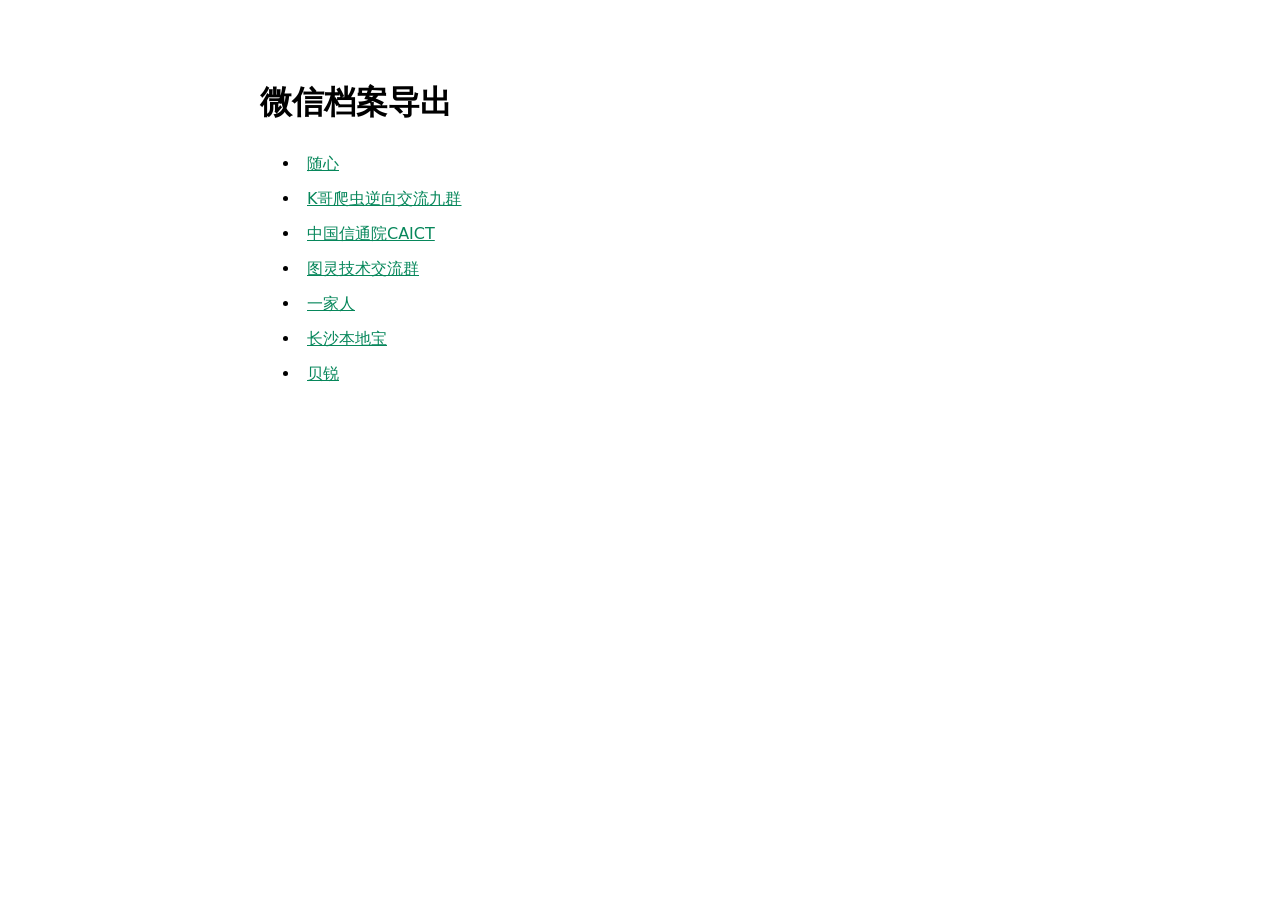
<file: mvp-output/archive/exports/real-validation-batch/index.html>
<!doctype html><html lang='zh-CN'><meta charset='utf-8'><meta name='viewport' content='width=device-width,initial-scale=1'><title>微信档案导出</title><style>body{font-family:system-ui;max-width:760px;margin:40px auto;padding:20px}li{padding:7px}a{color:#07875b}</style><h1>微信档案导出</h1><ul><li><a href='001_%E9%9A%8F%E5%BF%83/%E9%9A%8F%E5%BF%83.html'>随心</a></li><li><a href='002_K%E5%93%A5%E7%88%AC%E8%99%AB%E9%80%86%E5%90%91%E4%BA%A4%E6%B5%81%E4%B9%9D%E7%BE%A4/K%E5%93%A5%E7%88%AC%E8%99%AB%E9%80%86%E5%90%91%E4%BA%A4%E6%B5%81%E4%B9%9D%E7%BE%A4.html'>K哥爬虫逆向交流九群</a></li><li><a href='003_%E4%B8%AD%E5%9B%BD%E4%BF%A1%E9%80%9A%E9%99%A2CAICT/%E4%B8%AD%E5%9B%BD%E4%BF%A1%E9%80%9A%E9%99%A2CAICT.html'>中国信通院CAICT</a></li><li><a href='004_%E5%9B%BE%E7%81%B5%E6%8A%80%E6%9C%AF%E4%BA%A4%E6%B5%81%E7%BE%A4/%E5%9B%BE%E7%81%B5%E6%8A%80%E6%9C%AF%E4%BA%A4%E6%B5%81%E7%BE%A4.html'>图灵技术交流群</a></li><li><a href='005_%E4%B8%80%E5%AE%B6%E4%BA%BA/%E4%B8%80%E5%AE%B6%E4%BA%BA.html'>一家人</a></li><li><a href='006_%E9%95%BF%E6%B2%99%E6%9C%AC%E5%9C%B0%E5%AE%9D/%E9%95%BF%E6%B2%99%E6%9C%AC%E5%9C%B0%E5%AE%9D.html'>长沙本地宝</a></li><li><a href='007_%E8%B4%9D%E9%94%90/%E8%B4%9D%E9%94%90.html'>贝锐</a></li></ul></html>
</file>
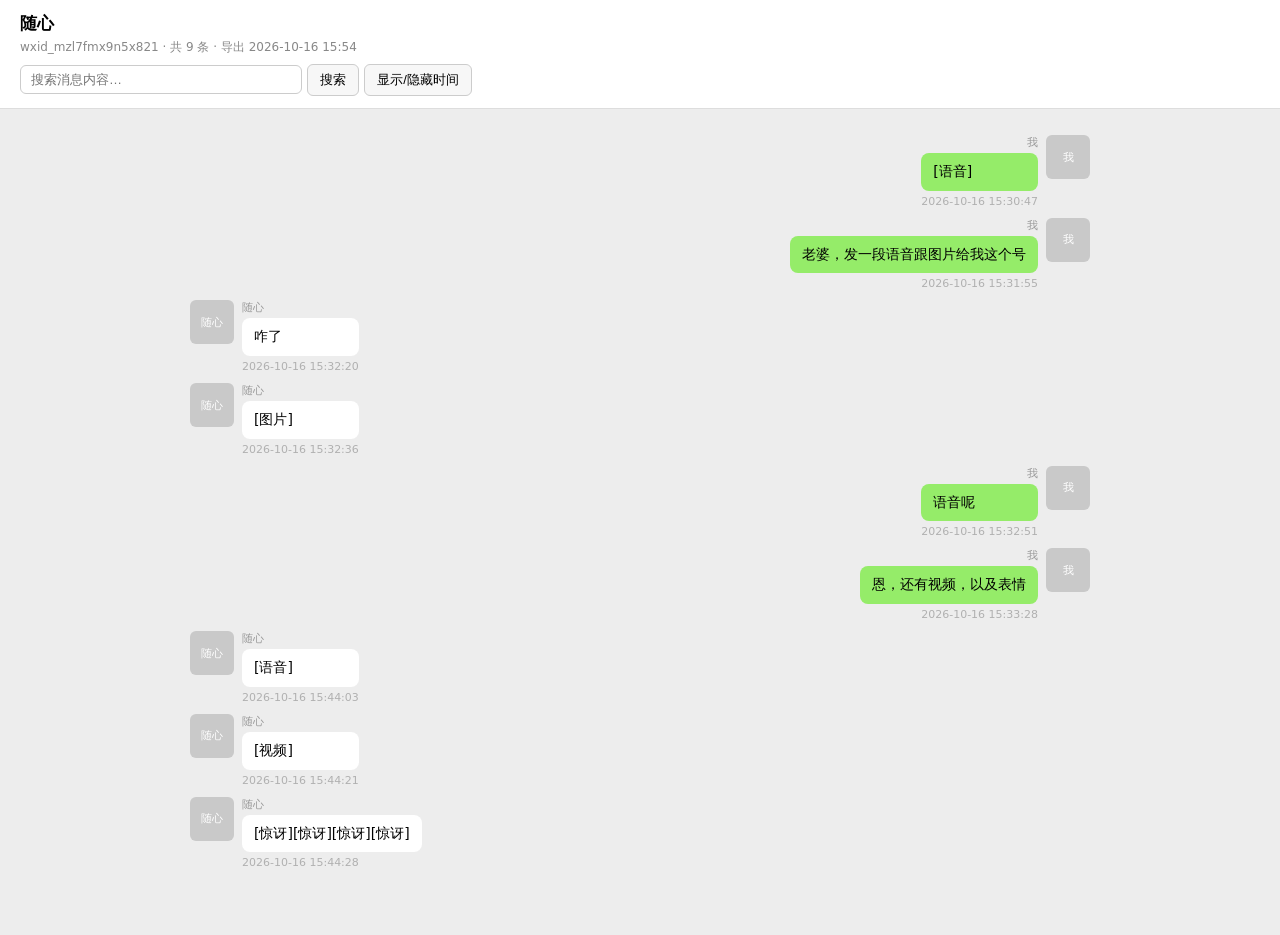
<file: mvp-output/wxid_s2eixh6namgj22/export/随心_wxid_mzl7fmx9n5x821.html>
<!DOCTYPE html><html lang='zh-CN'><head><meta charset='utf-8'>
<meta name='viewport' content='width=device-width,initial-scale=1'>
<title>随心 - 聊天记录</title>
<style>
body{font-family:"Microsoft YaHei","PingFang SC",system-ui,sans-serif;background:#ededed;
     margin:0;padding:0 0 40px;}
header{position:sticky;top:0;background:#fff;border-bottom:1px solid #ddd;padding:12px 20px;
       z-index:10;}
header h1{font-size:17px;margin:0 0 4px;}
header .meta{font-size:12px;color:#888;}
.tools{margin-top:8px;}
.tools input{padding:6px 10px;border:1px solid #ccc;border-radius:6px;width:260px;font-size:13px;}
.tools button{padding:6px 12px;border:1px solid #ccc;background:#f7f7f7;border-radius:6px;
              cursor:pointer;font-size:13px;}
.tools button:hover{background:#eee;}
main{padding:16px 20px;max-width:900px;margin:0 auto;}
.msg{display:flex;margin:10px 0;gap:8px;}
.msg .who{flex:0 0 44px;height:44px;border-radius:6px;background:#c9c9c9;color:#fff;
          font-size:11px;display:flex;align-items:center;justify-content:center;overflow:hidden;}
.msg .who img{width:100%;height:100%;object-fit:cover;}
.bub{background:#fff;border-radius:8px;padding:8px 12px;max-width:640px;font-size:14px;
     line-height:1.55;white-space:pre-wrap;word-break:break-word;}
.msg .name{font-size:11px;color:#999;margin-bottom:3px;}
.msg .time{font-size:11px;color:#b0b0b0;margin-top:4px;}
.msg.me{flex-direction:row-reverse;}
.msg.me .bub{background:#95ec69;}
.msg.me .name,.msg.me .time{text-align:right;}
.sys{text-align:center;color:#999;font-size:12px;margin:12px 0;}
.attimg{max-width:260px;max-height:260px;border-radius:6px;display:block;margin-top:4px;}
.att{font-size:12px;color:#666;margin-top:4px;}
.att a{color:#1a73e8;}
.hidden{display:none;}
</style></head><body>
<header><h1>随心</h1>
<div class='meta'>wxid_mzl7fmx9n5x821 · 共 9 条 · 导出 2026-10-16 15:54</div>
<div class='tools'><input id='q' placeholder='搜索消息内容…' oninput='flt()'> <button onclick='flt()'>搜索</button> <button onclick='toggleTime()'>显示/隐藏时间</button> <span class='meta' id='cnt'></span></div></header><main>
<div class='msg me' data-t='[语音]'><div class="who">我</div><div><div class='name'>我</div><div class='bub'>[语音]</div><div class='time'>2026-10-16 15:30:47</div></div></div>
<div class='msg me' data-t='老婆，发一段语音跟图片给我这个号'><div class="who">我</div><div><div class='name'>我</div><div class='bub'>老婆，发一段语音跟图片给我这个号</div><div class='time'>2026-10-16 15:31:55</div></div></div>
<div class='msg' data-t='咋了'><div class="who">随心</div><div><div class='name'>随心</div><div class='bub'>咋了</div><div class='time'>2026-10-16 15:32:20</div></div></div>
<div class='msg' data-t='[图片]'><div class="who">随心</div><div><div class='name'>随心</div><div class='bub'>[图片]</div><div class='time'>2026-10-16 15:32:36</div></div></div>
<div class='msg me' data-t='语音呢'><div class="who">我</div><div><div class='name'>我</div><div class='bub'>语音呢</div><div class='time'>2026-10-16 15:32:51</div></div></div>
<div class='msg me' data-t='恩，还有视频，以及表情'><div class="who">我</div><div><div class='name'>我</div><div class='bub'>恩，还有视频，以及表情</div><div class='time'>2026-10-16 15:33:28</div></div></div>
<div class='msg' data-t='[语音]'><div class="who">随心</div><div><div class='name'>随心</div><div class='bub'>[语音]</div><div class='time'>2026-10-16 15:44:03</div></div></div>
<div class='msg' data-t='[视频]'><div class="who">随心</div><div><div class='name'>随心</div><div class='bub'>[视频]</div><div class='time'>2026-10-16 15:44:21</div></div></div>
<div class='msg' data-t='[惊讶][惊讶][惊讶][惊讶]'><div class="who">随心</div><div><div class='name'>随心</div><div class='bub'>[惊讶][惊讶][惊讶][惊讶]</div><div class='time'>2026-10-16 15:44:28</div></div></div>
</main><script>
function flt(){var q=document.getElementById('q').value.trim().toLowerCase();
 var n=0;document.querySelectorAll('main .msg').forEach(function(e){
  var hit=!q||e.dataset.t.toLowerCase().indexOf(q)>=0;
  e.classList.toggle('hidden',!hit);if(hit)n++;});
 document.getElementById('cnt').textContent='显示 '+n+' 条';}
function toggleTime(){document.querySelectorAll('.time').forEach(function(e){
  e.classList.toggle('hidden');});}
</script></body></html>
</file>
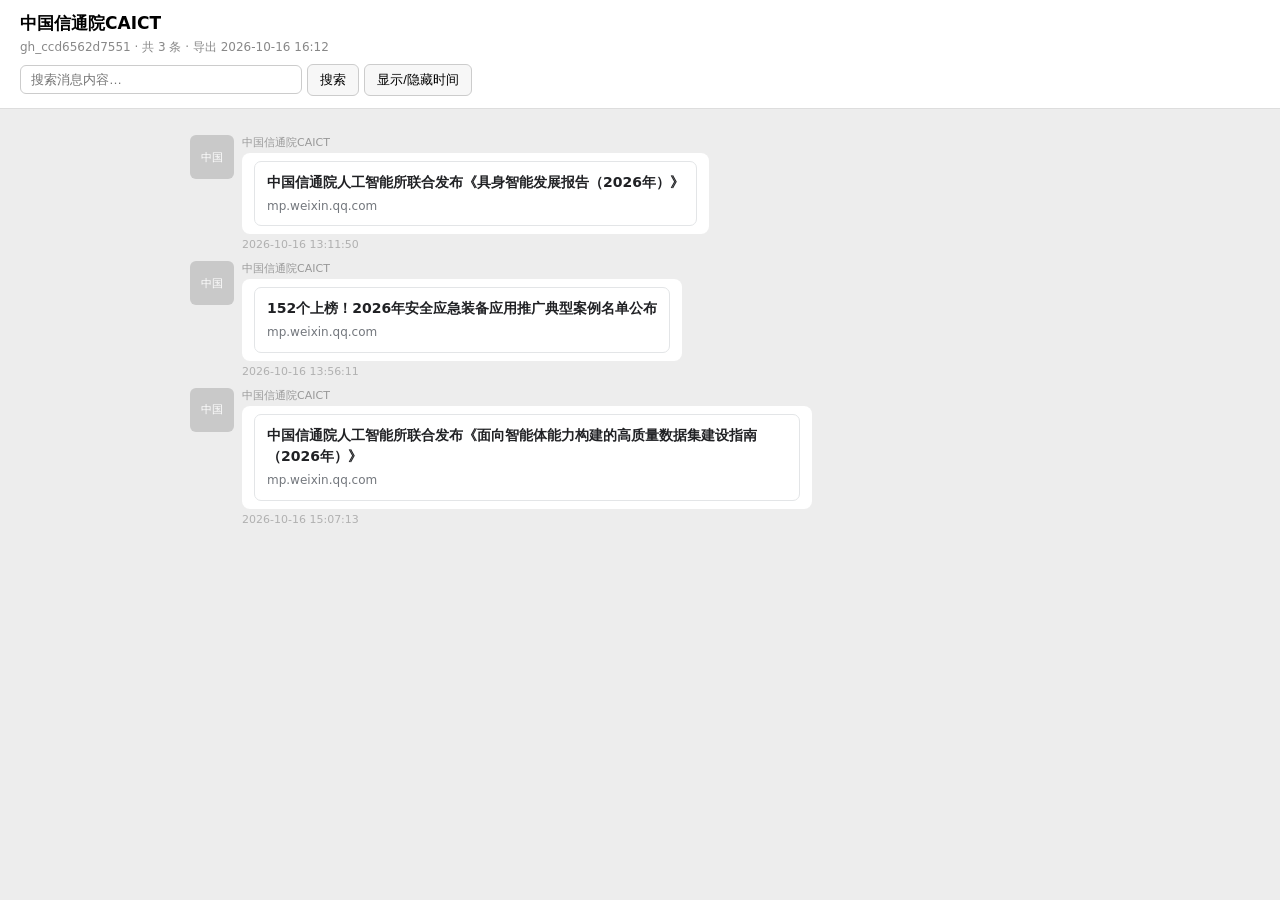
<file: mvp-output/wxid_s2eixh6namgj22/mvp-rich/中国信通院CAICT_gh_ccd6562d7551.html>
<!DOCTYPE html><html lang='zh-CN'><head><meta charset='utf-8'>
<meta name='viewport' content='width=device-width,initial-scale=1'>
<title>中国信通院CAICT - 聊天记录</title>
<style>
body{font-family:"Microsoft YaHei","PingFang SC",system-ui,sans-serif;background:#ededed;
     margin:0;padding:0 0 40px;}
header{position:sticky;top:0;background:#fff;border-bottom:1px solid #ddd;padding:12px 20px;
       z-index:10;}
header h1{font-size:17px;margin:0 0 4px;}
header .meta{font-size:12px;color:#888;}
.tools{margin-top:8px;}
.tools input{padding:6px 10px;border:1px solid #ccc;border-radius:6px;width:260px;font-size:13px;}
.tools button{padding:6px 12px;border:1px solid #ccc;background:#f7f7f7;border-radius:6px;
              cursor:pointer;font-size:13px;}
.tools button:hover{background:#eee;}
main{padding:16px 20px;max-width:900px;margin:0 auto;}
.msg{display:flex;margin:10px 0;gap:8px;}
.msg .who{flex:0 0 44px;height:44px;border-radius:6px;background:#c9c9c9;color:#fff;
          font-size:11px;display:flex;align-items:center;justify-content:center;overflow:hidden;}
.msg .who img{width:100%;height:100%;object-fit:cover;}
.bub{background:#fff;border-radius:8px;padding:8px 12px;max-width:640px;font-size:14px;
     line-height:1.55;white-space:pre-wrap;word-break:break-word;}
.msg .name{font-size:11px;color:#999;margin-bottom:3px;}
.msg .time{font-size:11px;color:#b0b0b0;margin-top:4px;}
.msg.me{flex-direction:row-reverse;}
.msg.me .bub{background:#95ec69;}
.msg.me .name,.msg.me .time{text-align:right;}
.sys{text-align:center;color:#999;font-size:12px;margin:12px 0;}
.attimg{max-width:260px;max-height:260px;border-radius:6px;display:block;margin-top:4px;}
.att{font-size:12px;color:#666;margin-top:4px;}
.att a{color:#1a73e8;}
.media-audio{display:block;width:min(360px,72vw);margin:4px 0;}
.media-video{display:block;width:min(520px,76vw);max-height:68vh;border-radius:8px;background:#111;}
.emoji{width:28px;height:28px;object-fit:contain;vertical-align:middle;margin:0 1px;}
.linkcard{display:block;min-width:260px;max-width:520px;padding:10px 12px;border-radius:7px;
          background:rgba(255,255,255,.72);color:#202124;text-decoration:none;border:1px solid #e3e5e7;}
.linkcard:hover{border-color:#9aa0a6;box-shadow:0 2px 8px rgba(0,0,0,.08);}
.linktitle{font-weight:600;margin-bottom:3px;}.linkdesc,.linkhost{font-size:12px;color:#73777d;}
.quote{margin:7px 0 0;padding:7px 9px;border-left:3px solid #aeb4ba;background:rgba(0,0,0,.05);
       color:#61666d;font-size:12px;white-space:pre-wrap;}
.quote b{display:block;color:#45494e;margin-bottom:2px;}
.hidden{display:none;}
</style></head><body>
<header><h1>中国信通院CAICT</h1>
<div class='meta'>gh_ccd6562d7551 · 共 3 条 · 导出 2026-10-16 16:12</div>
<div class='tools'><input id='q' placeholder='搜索消息内容…' oninput='flt()'> <button onclick='flt()'>搜索</button> <button onclick='toggleTime()'>显示/隐藏时间</button> <span class='meta' id='cnt'></span></div></header><main>
<div class='msg' data-t='[链接] http://mp.weixin.qq.com/s?__biz=mjm5mzu0njmwnq==&amp;mid=2650872029&amp;idx=1&amp;sn=669453918060d9a1f0e051aa33b0760b&amp;chksm=bcf7a5c832f3141be251e1e53ff30df8177cff0ab4a0e134ae3b417a77175dbf1cf5624b6af6&amp;scene=0&amp;xtrack=1#rd'><div class="who">中国</div><div><div class='name'>中国信通院CAICT</div><div class='bub'><a class='linkcard' href='http://mp.weixin.qq.com/s?__biz=MjM5MzU0NjMwNQ==&amp;mid=2650872029&amp;idx=1&amp;sn=669453918060d9a1f0e051aa33b0760b&amp;chksm=bcf7a5c832f3141be251e1e53ff30df8177cff0ab4a0e134ae3b417a77175dbf1cf5624b6af6&amp;scene=0&amp;xtrack=1#rd' target='_blank' rel='noopener noreferrer'><div class='linktitle'>中国信通院人工智能所联合发布《具身智能发展报告（2026年）》</div><div class='linkdesc'></div><div class='linkhost'>mp.weixin.qq.com</div></a></div><div class='time'>2026-10-16 13:11:50</div></div></div>
<div class='msg' data-t='[链接] http://mp.weixin.qq.com/s?__biz=mjm5mzu0njmwnq==&amp;mid=2650872040&amp;idx=1&amp;sn=be4c4920726df06cb4b5a87a1784ecda&amp;chksm=bcadf35239079430331715d51237bbf19eb40d8abeff836d30299091d286152502d79cc6fe0a&amp;scene=0&amp;xtrack=1#rd'><div class="who">中国</div><div><div class='name'>中国信通院CAICT</div><div class='bub'><a class='linkcard' href='http://mp.weixin.qq.com/s?__biz=MjM5MzU0NjMwNQ==&amp;mid=2650872040&amp;idx=1&amp;sn=be4c4920726df06cb4b5a87a1784ecda&amp;chksm=bcadf35239079430331715d51237bbf19eb40d8abeff836d30299091d286152502d79cc6fe0a&amp;scene=0&amp;xtrack=1#rd' target='_blank' rel='noopener noreferrer'><div class='linktitle'>152个上榜！2026年安全应急装备应用推广典型案例名单公布</div><div class='linkdesc'></div><div class='linkhost'>mp.weixin.qq.com</div></a></div><div class='time'>2026-10-16 13:56:11</div></div></div>
<div class='msg' data-t='[链接] http://mp.weixin.qq.com/s?__biz=mjm5mzu0njmwnq==&amp;mid=2650872041&amp;idx=1&amp;sn=cc20ce38246f3125f2f8bc4f9bdeb71c&amp;chksm=bc7b3060c890e963c260b5691e61ad1a52c2d9c25d34446d24a354cc1dcefc14b6b9e37e0f8c&amp;scene=0&amp;xtrack=1#rd'><div class="who">中国</div><div><div class='name'>中国信通院CAICT</div><div class='bub'><a class='linkcard' href='http://mp.weixin.qq.com/s?__biz=MjM5MzU0NjMwNQ==&amp;mid=2650872041&amp;idx=1&amp;sn=cc20ce38246f3125f2f8bc4f9bdeb71c&amp;chksm=bc7b3060c890e963c260b5691e61ad1a52c2d9c25d34446d24a354cc1dcefc14b6b9e37e0f8c&amp;scene=0&amp;xtrack=1#rd' target='_blank' rel='noopener noreferrer'><div class='linktitle'>中国信通院人工智能所联合发布《面向智能体能力构建的高质量数据集建设指南（2026年）》</div><div class='linkdesc'></div><div class='linkhost'>mp.weixin.qq.com</div></a></div><div class='time'>2026-10-16 15:07:13</div></div></div>
</main><script>
function flt(){var q=document.getElementById('q').value.trim().toLowerCase();
 var n=0;document.querySelectorAll('main .msg').forEach(function(e){
  var hit=!q||e.dataset.t.toLowerCase().indexOf(q)>=0;
  e.classList.toggle('hidden',!hit);if(hit)n++;});
 document.getElementById('cnt').textContent='显示 '+n+' 条';}
function toggleTime(){document.querySelectorAll('.time').forEach(function(e){
  e.classList.toggle('hidden');});}
</script></body></html>
</file>
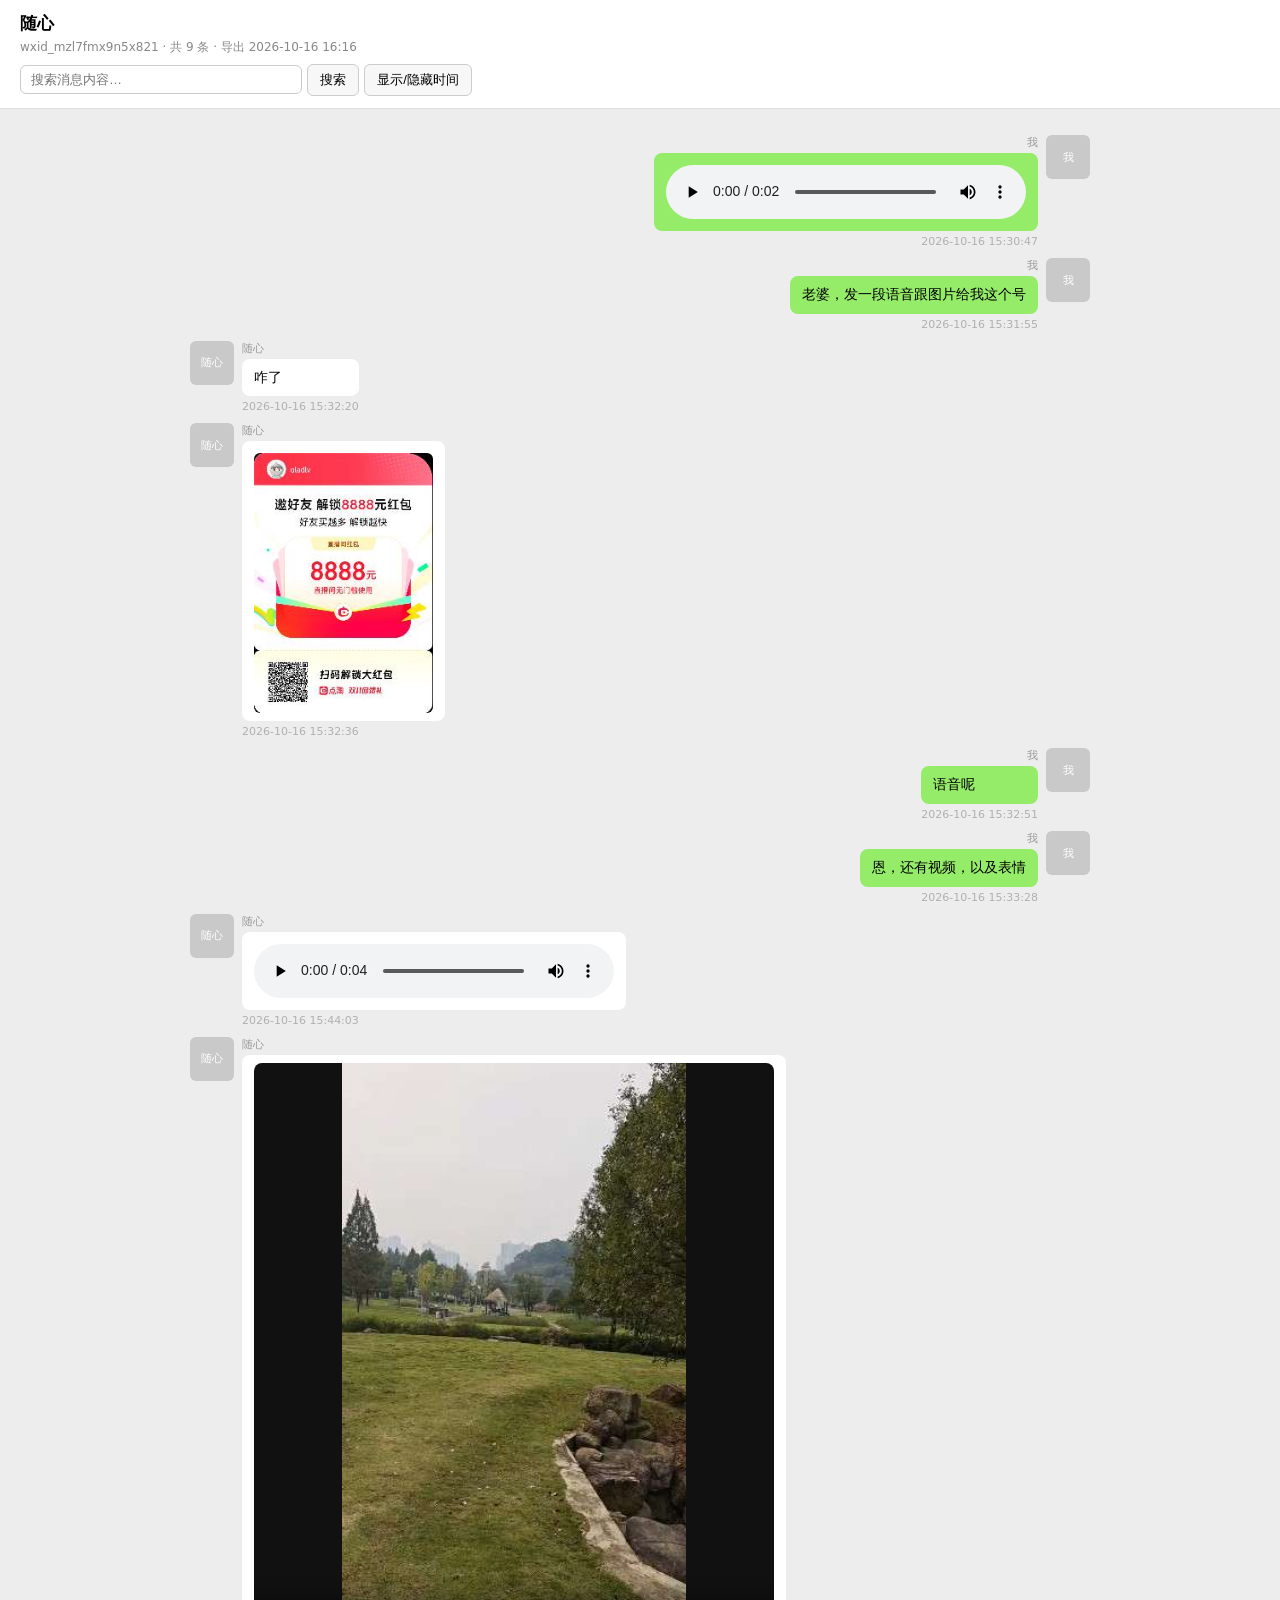
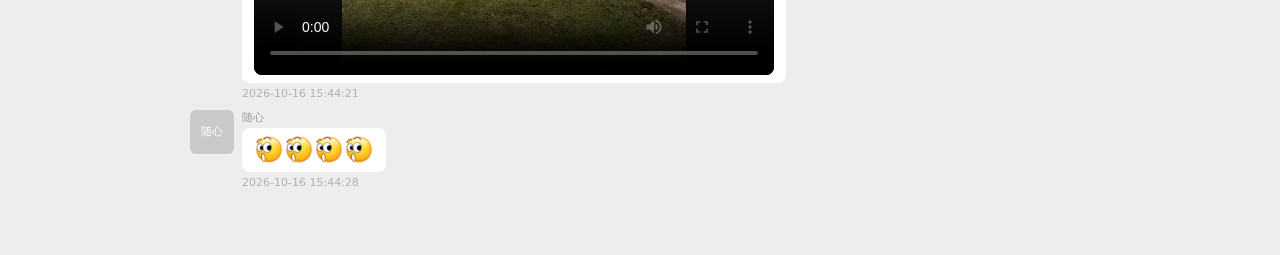
<file: mvp-output/wxid_s2eixh6namgj22/mvp-rich/随心_wxid_mzl7fmx9n5x821.html>
<!DOCTYPE html><html lang='zh-CN'><head><meta charset='utf-8'>
<meta name='viewport' content='width=device-width,initial-scale=1'>
<title>随心 - 聊天记录</title>
<style>
body{font-family:"Microsoft YaHei","PingFang SC",system-ui,sans-serif;background:#ededed;
     margin:0;padding:0 0 40px;}
header{position:sticky;top:0;background:#fff;border-bottom:1px solid #ddd;padding:12px 20px;
       z-index:10;}
header h1{font-size:17px;margin:0 0 4px;}
header .meta{font-size:12px;color:#888;}
.tools{margin-top:8px;}
.tools input{padding:6px 10px;border:1px solid #ccc;border-radius:6px;width:260px;font-size:13px;}
.tools button{padding:6px 12px;border:1px solid #ccc;background:#f7f7f7;border-radius:6px;
              cursor:pointer;font-size:13px;}
.tools button:hover{background:#eee;}
main{padding:16px 20px;max-width:900px;margin:0 auto;}
.msg{display:flex;margin:10px 0;gap:8px;}
.msg .who{flex:0 0 44px;height:44px;border-radius:6px;background:#c9c9c9;color:#fff;
          font-size:11px;display:flex;align-items:center;justify-content:center;overflow:hidden;}
.msg .who img{width:100%;height:100%;object-fit:cover;}
.bub{background:#fff;border-radius:8px;padding:8px 12px;max-width:640px;font-size:14px;
     line-height:1.55;white-space:pre-wrap;word-break:break-word;}
.msg .name{font-size:11px;color:#999;margin-bottom:3px;}
.msg .time{font-size:11px;color:#b0b0b0;margin-top:4px;}
.msg.me{flex-direction:row-reverse;}
.msg.me .bub{background:#95ec69;}
.msg.me .name,.msg.me .time{text-align:right;}
.sys{text-align:center;color:#999;font-size:12px;margin:12px 0;}
.attimg{max-width:260px;max-height:260px;border-radius:6px;display:block;margin-top:4px;}
.att{font-size:12px;color:#666;margin-top:4px;}
.att a{color:#1a73e8;}
.media-audio{display:block;width:min(360px,72vw);margin:4px 0;}
.media-video{display:block;width:min(520px,76vw);max-height:68vh;border-radius:8px;background:#111;}
.emoji{width:28px;height:28px;object-fit:contain;vertical-align:middle;margin:0 1px;}
.linkcard{display:block;min-width:260px;max-width:520px;padding:10px 12px;border-radius:7px;
          background:rgba(255,255,255,.72);color:#202124;text-decoration:none;border:1px solid #e3e5e7;}
.linkcard:hover{border-color:#9aa0a6;box-shadow:0 2px 8px rgba(0,0,0,.08);}
.linktitle{font-weight:600;margin-bottom:3px;}.linkdesc,.linkhost{font-size:12px;color:#73777d;}
.quote{margin:7px 0 0;padding:7px 9px;border-left:3px solid #aeb4ba;background:rgba(0,0,0,.05);
       color:#61666d;font-size:12px;white-space:pre-wrap;}
.quote b{display:block;color:#45494e;margin-bottom:2px;}
.hidden{display:none;}
</style></head><body>
<header><h1>随心</h1>
<div class='meta'>wxid_mzl7fmx9n5x821 · 共 9 条 · 导出 2026-10-16 16:16</div>
<div class='tools'><input id='q' placeholder='搜索消息内容…' oninput='flt()'> <button onclick='flt()'>搜索</button> <button onclick='toggleTime()'>显示/隐藏时间</button> <span class='meta' id='cnt'></span></div></header><main>
<div class='msg me' data-t='[语音2&quot;]'><div class="who">我</div><div><div class='name'>我</div><div class='bub'><audio class='media-audio' controls preload='metadata' src='media/随心/voice/voice_20261016_153047_6921862998692274925.mp3'><a href='media/随心/voice/voice_20261016_153047_6921862998692274925.mp3'>下载语音</a></audio></div><div class='time'>2026-10-16 15:30:47</div></div></div>
<div class='msg me' data-t='老婆，发一段语音跟图片给我这个号'><div class="who">我</div><div><div class='name'>我</div><div class='bub'>老婆，发一段语音跟图片给我这个号</div><div class='time'>2026-10-16 15:31:55</div></div></div>
<div class='msg' data-t='咋了'><div class="who">随心</div><div><div class='name'>随心</div><div class='bub'>咋了</div><div class='time'>2026-10-16 15:32:20</div></div></div>
<div class='msg' data-t='[图片]'><div class="who">随心</div><div><div class='name'>随心</div><div class='bub'><a href='media/随心/image/img_20261016_153236_7a6d19cc.jpg'><img class='attimg' loading='lazy' src='media/随心/image/img_20261016_153236_7a6d19cc_thumb.jpg'></a></div><div class='time'>2026-10-16 15:32:36</div></div></div>
<div class='msg me' data-t='语音呢'><div class="who">我</div><div><div class='name'>我</div><div class='bub'>语音呢</div><div class='time'>2026-10-16 15:32:51</div></div></div>
<div class='msg me' data-t='恩，还有视频，以及表情'><div class="who">我</div><div><div class='name'>我</div><div class='bub'>恩，还有视频，以及表情</div><div class='time'>2026-10-16 15:33:28</div></div></div>
<div class='msg' data-t='[语音4&quot;]'><div class="who">随心</div><div><div class='name'>随心</div><div class='bub'><audio class='media-audio' controls preload='metadata' src='media/随心/voice/voice_20261016_154403_7844482580861777451.mp3'><a href='media/随心/voice/voice_20261016_154403_7844482580861777451.mp3'>下载语音</a></audio></div><div class='time'>2026-10-16 15:44:03</div></div></div>
<div class='msg' data-t='[视频]'><div class="who">随心</div><div><div class='name'>随心</div><div class='bub'><video class='media-video' controls preload='metadata' poster='media/随心/video/eb78734ee420e6399e6136256967c173_thumb.jpg'><source src='media/随心/video/eb78734ee420e6399e6136256967c173.mp4' type='video/mp4'><a href='media/随心/video/eb78734ee420e6399e6136256967c173.mp4'>下载视频</a></video></div><div class='time'>2026-10-16 15:44:21</div></div></div>
<div class='msg' data-t='[惊讶][惊讶][惊讶][惊讶]'><div class="who">随心</div><div><div class='name'>随心</div><div class='bub'><img class='emoji' loading='lazy' src='media/随心/emoji/emoji_惊讶.webp' alt='[惊讶]' title='[惊讶]'><img class='emoji' loading='lazy' src='media/随心/emoji/emoji_惊讶.webp' alt='[惊讶]' title='[惊讶]'><img class='emoji' loading='lazy' src='media/随心/emoji/emoji_惊讶.webp' alt='[惊讶]' title='[惊讶]'><img class='emoji' loading='lazy' src='media/随心/emoji/emoji_惊讶.webp' alt='[惊讶]' title='[惊讶]'></div><div class='time'>2026-10-16 15:44:28</div></div></div>
</main><script>
function flt(){var q=document.getElementById('q').value.trim().toLowerCase();
 var n=0;document.querySelectorAll('main .msg').forEach(function(e){
  var hit=!q||e.dataset.t.toLowerCase().indexOf(q)>=0;
  e.classList.toggle('hidden',!hit);if(hit)n++;});
 document.getElementById('cnt').textContent='显示 '+n+' 条';}
function toggleTime(){document.querySelectorAll('.time').forEach(function(e){
  e.classList.toggle('hidden');});}
</script></body></html>
</file>
